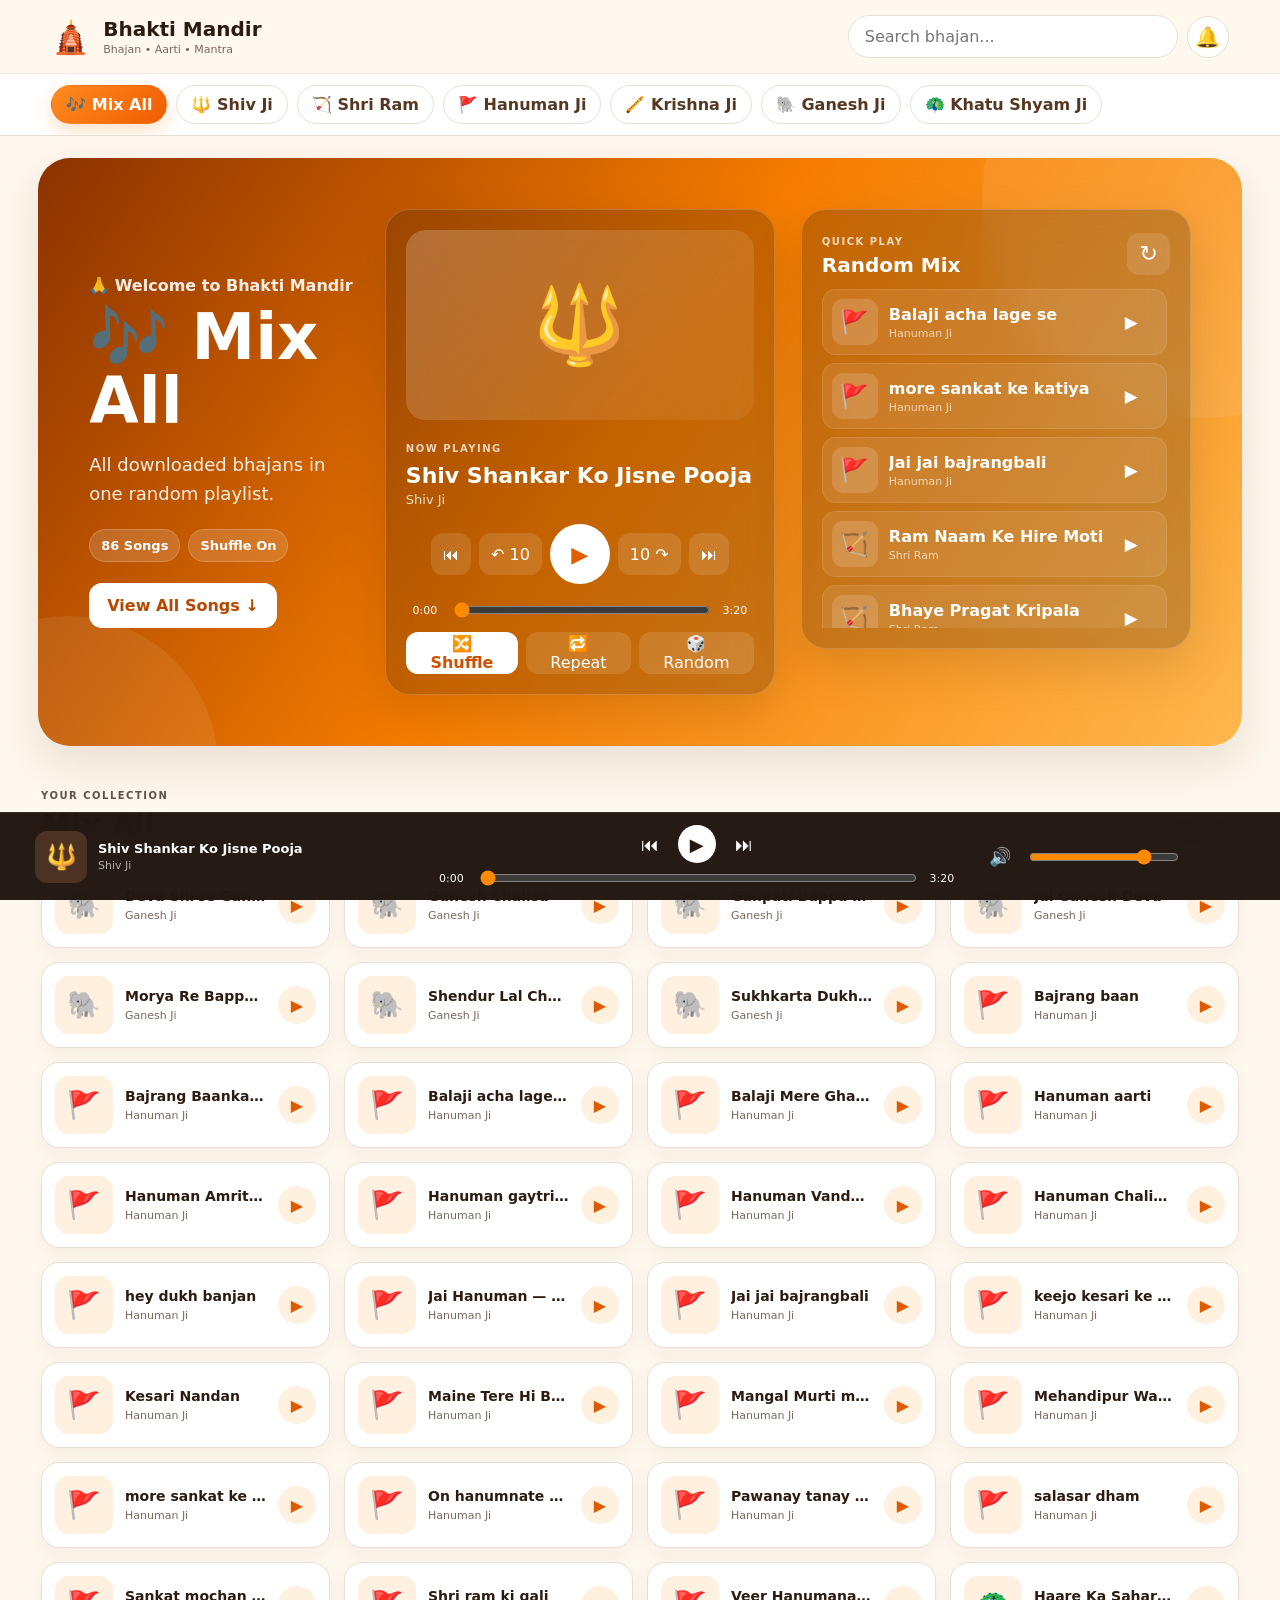
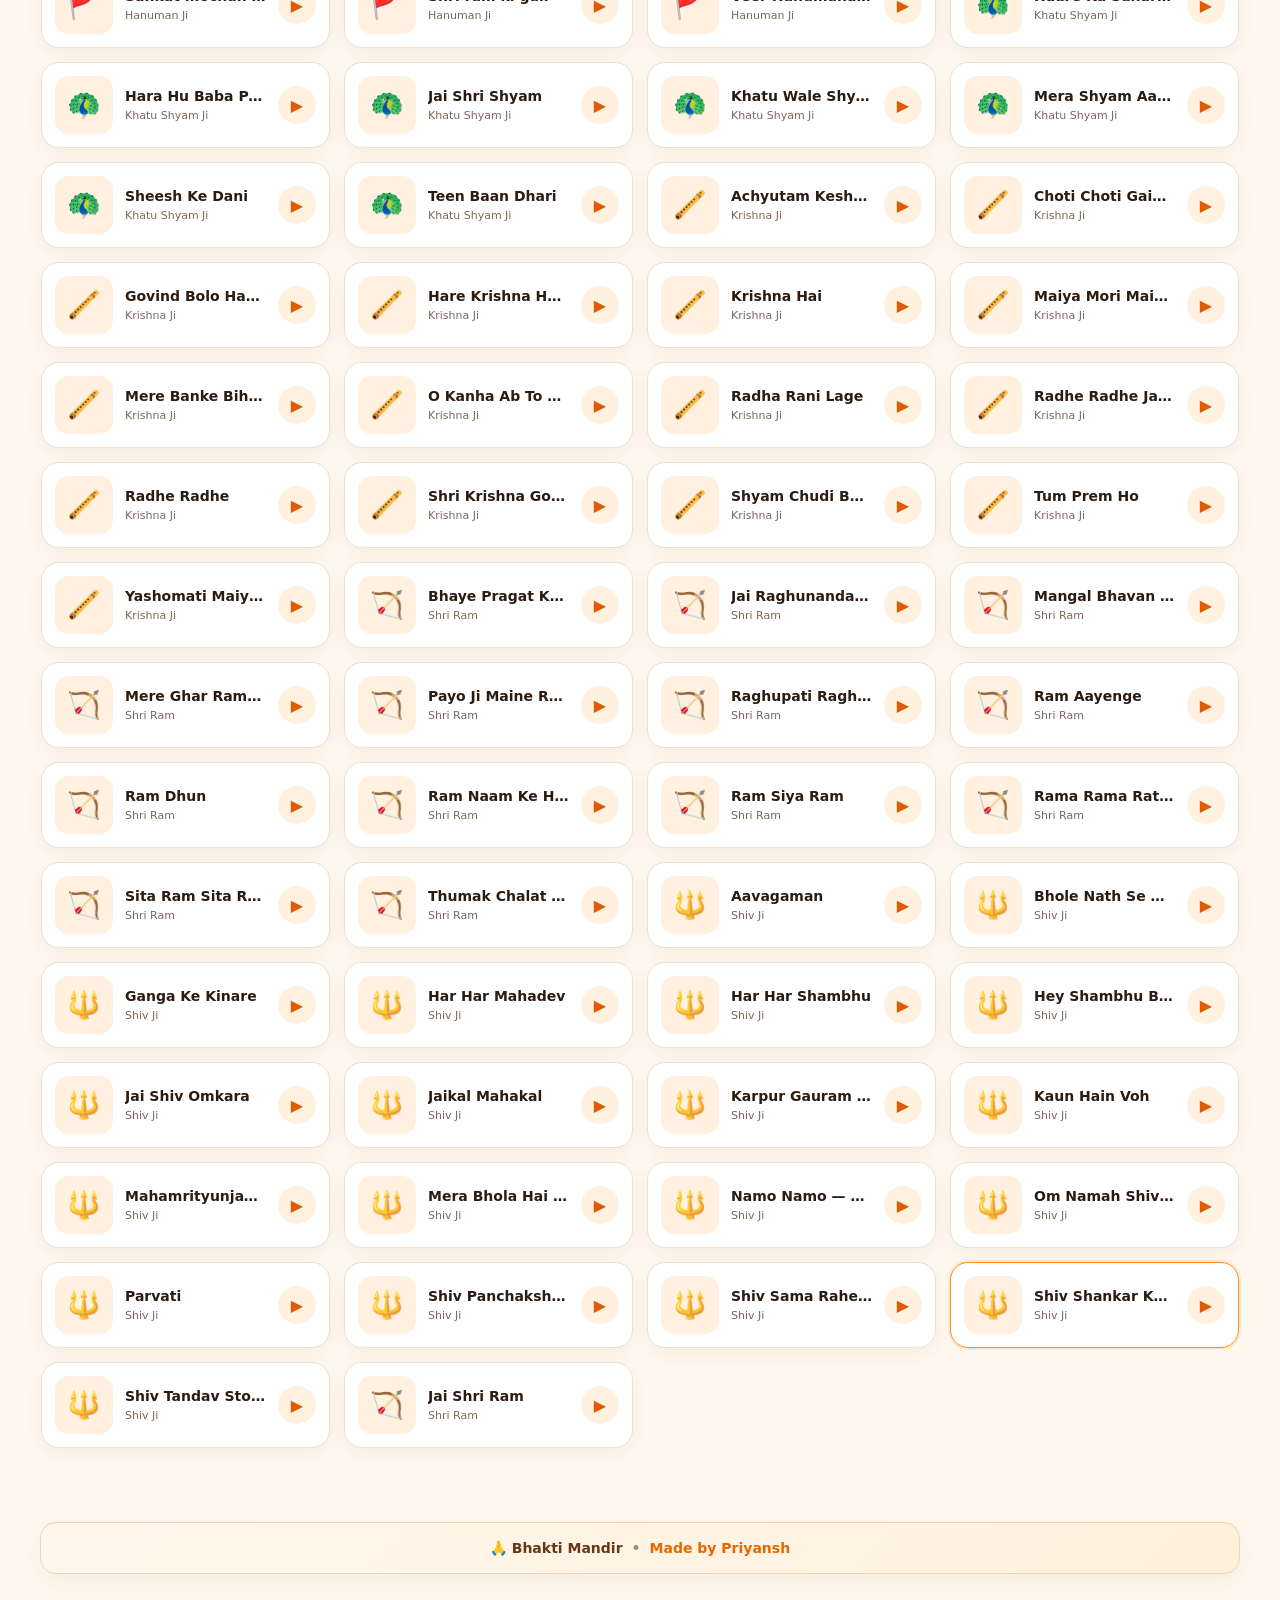
<file: index.htm>
<!DOCTYPE html>
<html lang="en">
<head>
  <meta charset="UTF-8">

  <meta
    name="viewport"
    content="width=device-width, initial-scale=1.0"
  >

  <meta name="theme-color" content="#f57c00">

  <title>Bhakti Mandir</title>

  <link rel="stylesheet" href="style.css">
</head>

<body>

  <!-- =========================
       HEADER
  ========================== -->

  <header class="header">

    <a
      href="#"
      class="brand"
      id="homeBrand"
    >

      <span class="brand-icon">🛕</span>

      <span>
        <strong>Bhakti Mandir</strong>
        <small>Bhajan • Aarti • Mantra</small>
      </span>

    </a>


    <div class="header-actions">

      <input
        id="searchInput"
        type="search"
        placeholder="Search bhajan..."
        autocomplete="off"
      >

      <button
        id="bellButton"
        class="icon-button"
        title="Temple Bell"
      >
        🔔
      </button>

    </div>

  </header>



  <!-- =========================
       GOD MENU
  ========================== -->

  <nav class="god-menu">

    <button
      class="god-btn active"
      data-god="mix"
    >
      🎶 Mix All
    </button>


    <button
      class="god-btn"
      data-god="shiv"
    >
      🔱 Shiv Ji
    </button>


    <button
      class="god-btn"
      data-god="ram"
    >
      🏹 Shri Ram
    </button>


    <button
      class="god-btn"
      data-god="hanuman"
    >
      🚩 Hanuman Ji
    </button>


    <button
      class="god-btn"
      data-god="krishna"
    >
      🪈 Krishna Ji
    </button>


    <button
      class="god-btn"
      data-god="ganesh"
    >
      🐘 Ganesh Ji
    </button>


    <button
      class="god-btn"
      data-god="shyam"
    >
      🦚 Khatu Shyam Ji
    </button>

  </nav>



  <!-- =========================
       MAIN
  ========================== -->

  <main>


    <!-- =========================
         HERO
    ========================== -->

    <section
      class="hero"
      id="hero"
    >


      <!-- LEFT -->

      <div class="hero-copy">

        <div
          class="eyebrow"
          id="heroGreeting"
        >
          🙏 Welcome to Bhakti Mandir
        </div>


        <h1 id="heroTitle">
          🎶 Mix All
        </h1>


        <p id="heroSubtitle">
          All downloaded bhajans in one random playlist.
        </p>


        <div class="hero-stats">

          <span id="sectionCount">
            0 Songs
          </span>

          <span id="shuffleStatus">
            Shuffle On
          </span>

        </div>


        <button
          class="primary-btn"
          id="viewAllSongsBtn"
        >
          View All Songs ↓
        </button>

      </div>



      <!-- CENTER PLAYER -->

      <div class="now-playing-card">


        <div
          class="large-cover"
          id="heroSongCover"
        >
          🎶
        </div>


        <div class="now-text">

          <small>NOW PLAYING</small>

          <h2 id="heroSongTitle">
            Choose a song
          </h2>

          <p id="heroSongArtist">
            Bhakti Mandir
          </p>

        </div>



        <div class="hero-controls">

          <button
            id="heroPrevBtn"
            title="Previous Song"
          >
            ⏮
          </button>


          <button
            id="back10Btn"
            title="Back 10 seconds"
          >
            ↶ 10
          </button>


          <button
            id="heroPlayBtn"
            class="main-play"
            title="Play / Pause"
          >
            ▶
          </button>


          <button
            id="forward10Btn"
            title="Forward 10 seconds"
          >
            10 ↷
          </button>


          <button
            id="heroNextBtn"
            title="Next Song"
          >
            ⏭
          </button>

        </div>



        <div class="progress-wrap">

          <span id="heroCurrentTime">
            0:00
          </span>


          <input
            id="heroProgress"
            type="range"
            min="0"
            max="100"
            value="0"
          >


          <span id="heroDuration">
            0:00
          </span>

        </div>



        <div class="secondary-controls">


          <button
            id="shuffleBtn"
            class="control-toggle active"
          >
            🔀 Shuffle
          </button>


          <button
            id="repeatBtn"
            class="control-toggle"
          >
            🔁 Repeat
          </button>


          <button id="randomBtn">
            🎲 Random
          </button>

        </div>

      </div>



      <!-- RIGHT QUICK PLAY -->

      <aside class="quick-panel">


        <div class="panel-heading">

          <div>

            <small>
              QUICK PLAY
            </small>

            <h3 id="quickListTitle">
              Random Mix
            </h3>

          </div>


          <button
            id="refreshQuickBtn"
            title="New random list"
          >
            ↻
          </button>

        </div>


        <div
          id="heroQuickList"
          class="quick-list"
        ></div>

      </aside>


    </section>



    <!-- =========================
         ALL SONGS
    ========================== -->

    <section
      class="songs-section"
      id="songsSection"
    >


      <div class="section-heading">

        <div>

          <small>
            YOUR COLLECTION
          </small>

          <h2 id="songSectionTitle">
            Mix All
          </h2>

        </div>


        <span id="songCount">
          0 songs
        </span>

      </div>



      <div
        id="songList"
        class="song-grid"
      ></div>


    </section>


  </main>



  <!-- =========================
       KEYBOARD GUIDE
  ========================== -->

 <div class="site-credit">
    <span>🙏 Bhakti Mandir</span>
    <span class="credit-dot">•</span>
    <span class="credit-name">Made by Priyansh</span>
</div>


  <!-- =========================
       BOTTOM PLAYER
  ========================== -->

  <footer class="bottom-player">


    <div class="bottom-song">


      <div
        class="bottom-cover"
        id="bottomCover"
      >
        🎶
      </div>


      <div>

        <strong id="bottomTitle">
          Choose a song
        </strong>

        <small id="bottomArtist">
          Bhakti Mandir
        </small>

      </div>


    </div>



    <div class="bottom-center">


      <div class="bottom-controls">

        <button
          id="previousBtn"
          title="Previous"
        >
          ⏮
        </button>


        <button
          id="bottomPlayBtn"
          class="bottom-main-play"
          title="Play / Pause"
        >
          ▶
        </button>


        <button
          id="nextBtn"
          title="Next"
        >
          ⏭
        </button>

      </div>



      <div class="bottom-progress-row">

        <span id="bottomCurrentTime">
          0:00
        </span>


        <input
          id="bottomProgress"
          type="range"
          min="0"
          max="100"
          value="0"
        >


        <span id="bottomDuration">
          0:00
        </span>

      </div>


    </div>



    <div class="volume-area">

      <button
        id="muteBtn"
        title="Mute"
      >
        🔊
      </button>


      <input
        id="volumeSlider"
        type="range"
        min="0"
        max="1"
        step="0.05"
        value="0.8"
      >

    </div>


  </footer>



  <audio
    id="audioPlayer"
    preload="metadata"
  ></audio>


  <script src="script.js"></script>

</body>
</html>
</file>
<file: style.css>
* {
    box-sizing: border-box;
}


:root {

    --bg: #fff8ee;

    --card: #ffffff;

    --text: #2c1b10;

    --muted: #7b675b;

    --orange: #f57c00;

    --line: #eadfd4;

    --shadow:
        0 18px 45px rgba(76, 45, 20, 0.12);

}



html {

    scroll-behavior: smooth;

}



body {

    margin: 0;

    font-family:
        Inter,
        system-ui,
        -apple-system,
        Segoe UI,
        Roboto,
        Arial,
        sans-serif;

    background: var(--bg);

    color: var(--text);

    padding-bottom: 108px;

}



button,
input {

    font: inherit;

}



button {

    cursor: pointer;

}



/* ========================
   HEADER
======================== */

.header {

    min-height: 74px;

    padding:
        12px
        clamp(16px, 4vw, 54px);

    display: flex;

    align-items: center;

    justify-content: space-between;

    gap: 16px;

    position: sticky;

    top: 0;

    z-index: 100;

    background:
        rgba(255, 248, 238, 0.94);

    backdrop-filter: blur(18px);

    border-bottom:
        1px solid
        rgba(120, 80, 45, 0.09);

}



.brand {

    text-decoration: none;

    color: inherit;

    display: flex;

    align-items: center;

    gap: 12px;

}



.brand-icon {

    font-size: 32px;

}



.brand strong {

    display: block;

    font-size: 20px;

}



.brand small {

    display: block;

    color: var(--muted);

    font-size: 11px;

    margin-top: 2px;

}



.header-actions {

    display: flex;

    gap: 9px;

    align-items: center;

}



#searchInput {

    width: min(330px, 38vw);

    border:
        1px solid
        var(--line);

    background: white;

    border-radius: 999px;

    padding: 11px 16px;

    outline: none;

}



#searchInput:focus {

    border-color: #ff9b31;

    box-shadow:
        0 0 0 3px
        rgba(245, 124, 0, 0.12);

}



.icon-button {

    width: 42px;

    height: 42px;

    border-radius: 50%;

    border:
        1px solid
        var(--line);

    background: white;

    font-size: 20px;

}



.icon-button.ringing {

    animation:
        ring 0.55s ease;

}



@keyframes ring {

    0%,
    100% {
        transform: rotate(0);
    }

    25% {
        transform: rotate(18deg);
    }

    50% {
        transform: rotate(-18deg);
    }

    75% {
        transform: rotate(12deg);
    }

}



/* ========================
   GOD MENU
======================== */

.god-menu {

    position: sticky;

    top: 74px;

    z-index: 90;

    display: flex;

    gap: 9px;

    overflow-x: auto;

    padding:
        11px
        clamp(16px, 4vw, 54px);

    background: white;

    border-bottom:
        1px solid
        var(--line);

    scrollbar-width: none;

}



.god-menu::-webkit-scrollbar {

    display: none;

}



.god-btn {

    white-space: nowrap;

    border:
        1px solid
        var(--line);

    background: white;

    color: #563822;

    padding: 9px 14px;

    border-radius: 999px;

    font-weight: 700;

}



.god-btn:hover,
.god-btn.active {

    background:
        linear-gradient(
            135deg,
            #ff8b22,
            #f05d00
        );

    color: white;

    border-color: transparent;

    box-shadow:
        0 7px 18px
        rgba(245, 124, 0, 0.23);

}



/* ========================
   MAIN
======================== */

main {

    width: min(1450px, 100%);

    margin: auto;

    padding:
        22px
        clamp(14px, 3vw, 38px)
        30px;

}



/* ========================
   HERO
======================== */

.hero {

    min-height: 540px;

    border-radius: 32px;

    padding:
        clamp(22px, 4vw, 52px);

    display: grid;

    grid-template-columns:
        minmax(0, 1fr)
        minmax(320px, 390px)
        minmax(300px, 390px);

    gap: 26px;

    align-items: center;

    color: white;

    background:
        linear-gradient(
            125deg,
            #8b3200,
            #f57c00 48%,
            #ffb74d
        );

    box-shadow: var(--shadow);

    overflow: hidden;

    position: relative;

}



.hero::before,
.hero::after {

    content: "";

    position: absolute;

    border-radius: 50%;

    background:
        rgba(255, 255, 255, 0.08);

    pointer-events: none;

}



.hero::before {

    width: 440px;

    height: 440px;

    right: -180px;

    top: -180px;

}



.hero::after {

    width: 300px;

    height: 300px;

    left: -120px;

    bottom: -170px;

}



.hero > * {

    position: relative;

    z-index: 1;

}



.eyebrow {

    font-weight: 800;

    opacity: 0.9;

    margin-bottom: 10px;

}



.hero-copy h1 {

    font-size:
        clamp(38px, 5vw, 72px);

    line-height: 1;

    margin:
        0 0 17px;

}



.hero-copy p {

    max-width: 580px;

    font-size: 18px;

    line-height: 1.6;

    opacity: 0.9;

}



.hero-stats {

    display: flex;

    gap: 8px;

    flex-wrap: wrap;

    margin: 21px 0;

}



.hero-stats span {

    background:
        rgba(255, 255, 255, 0.15);

    border:
        1px solid
        rgba(255, 255, 255, 0.19);

    padding:
        8px 11px;

    border-radius: 999px;

    font-size: 13px;

    font-weight: 700;

}



.primary-btn {

    border: 0;

    border-radius: 13px;

    background: white;

    color: #b74800;

    font-weight: 800;

    padding:
        13px 18px;

}



/* ========================
   PLAYER CARDS
======================== */

.now-playing-card,
.quick-panel {

    border:
        1px solid
        rgba(255, 255, 255, 0.18);

    background:
        rgba(25, 11, 3, 0.22);

    backdrop-filter:
        blur(18px);

    border-radius: 25px;

    padding: 20px;

    box-shadow:
        0 18px 50px
        rgba(0, 0, 0, 0.12);

}



.large-cover {

    height: 190px;

    border-radius: 20px;

    display: grid;

    place-items: center;

    font-size: 76px;

    background:
        linear-gradient(
            135deg,
            rgba(255,255,255,0.22),
            rgba(255,255,255,0.05)
        );

    margin-bottom: 17px;

}



.now-text small,
.panel-heading small,
.section-heading small {

    font-size: 10px;

    letter-spacing: 1.5px;

    font-weight: 900;

    opacity: 0.75;

}



.now-text h2 {

    font-size: 22px;

    margin:
        7px 0 4px;

    white-space: nowrap;

    overflow: hidden;

    text-overflow: ellipsis;

}



.now-text p {

    font-size: 13px;

    margin:
        0 0 17px;

    opacity: 0.8;

    white-space: nowrap;

    overflow: hidden;

    text-overflow: ellipsis;

}



.hero-controls,
.secondary-controls {

    display: flex;

    align-items: center;

    justify-content: center;

    gap: 8px;

}



.hero-controls button,
.secondary-controls button,
.panel-heading button {

    border: 0;

    color: white;

    background:
        rgba(255,255,255,0.12);

    border-radius: 12px;

    min-height: 42px;

    padding:
        0 12px;

}



.hero-controls button:hover,
.secondary-controls button:hover {

    background:
        rgba(255,255,255,0.22);

}



.hero-controls .main-play {

    width: 60px;

    height: 60px;

    border-radius: 50%;

    font-size: 22px;

    background: white;

    color: #e25c00;

}



.progress-wrap,
.bottom-progress-row {

    display: grid;

    grid-template-columns:
        38px
        1fr
        38px;

    align-items: center;

    gap: 8px;

    margin:
        16px 0 12px;

}



.progress-wrap span,
.bottom-progress-row span {

    font-size: 11px;

    text-align: center;

}



input[type="range"] {

    accent-color: #ff8a00;

    width: 100%;

}



.control-toggle.active {

    background:
        white !important;

    color:
        #cf5000 !important;

    font-weight: 800;

}



/* ========================
   QUICK LIST
======================== */

.quick-panel {

    align-self: stretch;

    max-height: 440px;

    display: flex;

    flex-direction: column;

}



.panel-heading {

    display: flex;

    align-items: center;

    justify-content: space-between;

    margin-bottom: 12px;

}



.panel-heading h3 {

    margin:
        4px 0 0;

    font-size: 20px;

}



.panel-heading button {

    font-size: 22px;

}



.quick-list {

    overflow: auto;

    padding-right: 3px;

}



.quick-item {

    width: 100%;

    display: grid;

    grid-template-columns:
        46px 1fr 32px;

    gap: 11px;

    align-items: center;

    color: white;

    background:
        rgba(255,255,255,0.09);

    border:
        1px solid
        rgba(255,255,255,0.11);

    border-radius: 14px;

    padding: 9px;

    margin-bottom: 8px;

    text-align: left;

}



.quick-item:hover,
.quick-item.active {

    background:
        rgba(255,255,255,0.20);

}



.quick-icon {

    width: 46px;

    height: 46px;

    border-radius: 11px;

    display: grid;

    place-items: center;

    background:
        rgba(255,255,255,0.15);

    font-size: 23px;

}



.quick-info {

    min-width: 0;

}



.quick-info strong,
.quick-info small {

    display: block;

    white-space: nowrap;

    overflow: hidden;

    text-overflow: ellipsis;

}



.quick-info small {

    font-size: 11px;

    opacity: 0.68;

    margin-top: 3px;

}



.quick-play {

    font-size: 17px;

}



/* ========================
   SONG COLLECTION
======================== */

.songs-section {

    padding:
        38px 3px 16px;

}



.section-heading {

    display: flex;

    justify-content: space-between;

    align-items: end;

    gap: 15px;

    margin-bottom: 19px;

}



.section-heading h2 {

    font-size: 30px;

    margin:
        5px 0 0;

}



.section-heading span {

    color: var(--muted);

    font-weight: 700;

}



.song-grid {

    display: grid;

    grid-template-columns:
        repeat(
            4,
            minmax(0, 1fr)
        );

    gap: 14px;

}



.song-card {

    background: white;

    border:
        1px solid
        var(--line);

    border-radius: 18px;

    padding: 13px;

    display: grid;

    grid-template-columns:
        58px 1fr 38px;

    gap: 12px;

    align-items: center;

    box-shadow:
        0 7px 20px
        rgba(57,34,16,0.05);

    transition:
        0.18s ease;

}



.song-card:hover {

    transform:
        translateY(-2px);

    box-shadow:
        0 12px 28px
        rgba(57,34,16,0.1);

}



.song-card.active {

    border-color:
        #ff8b20;

    box-shadow:
        0 0 0 2px
        rgba(245,124,0,0.12);

}



.song-cover {

    width: 58px;

    height: 58px;

    border-radius: 14px;

    display: grid;

    place-items: center;

    font-size: 27px;

    background:
        #fff0df;

}



.song-meta {

    min-width: 0;

}



.song-meta strong,
.song-meta small {

    display: block;

    white-space: nowrap;

    overflow: hidden;

    text-overflow: ellipsis;

}



.song-meta strong {

    font-size: 14px;

}



.song-meta small {

    color: var(--muted);

    margin-top: 5px;

    font-size: 11px;

}



.card-play {

    width: 38px;

    height: 38px;

    border: 0;

    border-radius: 50%;

    background:
        #fff1df;

    color:
        #df5b00;

    font-weight: 900;

}



.empty-message {

    grid-column:
        1 / -1;

    background: white;

    border:
        1px dashed
        var(--line);

    border-radius: 18px;

    padding: 35px;

    text-align: center;

    color: var(--muted);

}



/* ========================
   KEYBOARD GUIDE
======================== */

.keyboard-help {

    width:
        min(
            1180px,
            calc(100% - 28px)
        );

    margin:
        0 auto 22px;

    padding:
        11px 15px;

    background:
        #fff3e5;

    border:
        1px solid
        #f2dcc3;

    border-radius: 12px;

    color:
        #76543d;

    font-size: 12px;

    text-align: center;

}



/* ========================
   BOTTOM PLAYER
======================== */

.bottom-player {

    position: fixed;

    left: 0;

    right: 0;

    bottom: 0;

    z-index: 200;

    min-height: 88px;

    padding:
        10px
        clamp(12px, 3vw, 35px);

    display: grid;

    grid-template-columns:
        minmax(190px, 1fr)
        minmax(330px, 1.4fr)
        minmax(180px, 0.7fr);

    gap: 20px;

    align-items: center;

    background:
        rgba(30,19,13,0.97);

    color: white;

    border-top:
        1px solid
        rgba(255,255,255,0.08);

    backdrop-filter:
        blur(18px);

}



.bottom-song {

    display: flex;

    align-items: center;

    gap: 11px;

    min-width: 0;

}



.bottom-cover {

    width: 52px;

    height: 52px;

    border-radius: 12px;

    background:
        #4c3223;

    display: grid;

    place-items: center;

    font-size: 25px;

    flex:
        0 0 auto;

}



.bottom-song div:last-child {

    min-width: 0;

}



.bottom-song strong,
.bottom-song small {

    display: block;

    white-space: nowrap;

    overflow: hidden;

    text-overflow: ellipsis;

}



.bottom-song strong {

    font-size: 13px;

}



.bottom-song small {

    font-size: 11px;

    opacity: 0.65;

    margin-top: 3px;

}



.bottom-controls {

    display: flex;

    justify-content: center;

    gap: 9px;

}



.bottom-controls button,
.volume-area button {

    border: 0;

    background: transparent;

    color: white;

    font-size: 18px;

    min-width: 38px;

    height: 38px;

    border-radius: 50%;

}



.bottom-controls button:hover,
.volume-area button:hover {

    background:
        rgba(255,255,255,0.1);

}



.bottom-main-play {

    background:
        white !important;

    color:
        #26170f !important;

}



.bottom-progress-row {

    margin:
        5px 0 0;

}



.volume-area {

    display: flex;

    align-items: center;

    gap: 8px;

}



.volume-area input {

    max-width: 150px;

}



/* ========================
   RESPONSIVE
======================== */

@media (max-width: 1180px) {

    .hero {

        grid-template-columns:
            1fr 370px;

    }


    .hero-copy {

        grid-column:
            1 / -1;

    }


    .song-grid {

        grid-template-columns:
            repeat(
                3,
                minmax(0,1fr)
            );

    }

}



@media (max-width: 820px) {

    body {

        padding-bottom:
            150px;

    }


    .header {

        align-items:
            flex-start;

    }


    .header-actions {

        flex: 1;

        justify-content:
            flex-end;

    }


    #searchInput {

        width:
            min(
                250px,
                46vw
            );

    }


    .hero {

        grid-template-columns:
            1fr;

        padding:
            22px;

        border-radius:
            24px;

        min-height:
            unset;

    }


    .hero-copy {

        grid-column:
            auto;

    }


    .quick-panel {

        max-height:
            none;

    }


    .song-grid {

        grid-template-columns:
            repeat(
                2,
                minmax(0,1fr)
            );

    }


    .bottom-player {

        grid-template-columns:
            1fr 1.25fr;

        gap:
            10px;

    }


    .volume-area {

        display: none;

    }

}



@media (max-width: 560px) {

    body {

        padding-bottom:
            174px;

    }


    .header {

        padding:
            10px 12px;

        flex-wrap:
            wrap;

    }


    .brand small {

        display:
            none;

    }


    .brand strong {

        font-size:
            17px;

    }


    .brand-icon {

        font-size:
            27px;

    }


    .header-actions {

        width:
            100%;

        flex-basis:
            100%;

    }


    #searchInput {

        width:
            100%;

    }


    .god-menu {

        top:
            114px;

        padding:
            9px 12px;

    }


    main {

        padding:
            12px 10px 20px;

    }


    .hero {

        padding:
            17px;

        border-radius:
            20px;

        gap:
            16px;

    }


    .hero-copy h1 {

        font-size:
            38px;

    }


    .hero-copy p {

        font-size:
            15px;

    }


    .large-cover {

        height:
            150px;

        font-size:
            60px;

    }


    .hero-controls {

        gap:
            5px;

    }


    .hero-controls button {

        padding:
            0 8px;

    }


    .secondary-controls {

        flex-wrap:
            wrap;

    }


    .song-grid {

        grid-template-columns:
            1fr;

    }


    .section-heading h2 {

        font-size:
            25px;

    }


    .keyboard-help {

        display:
            none;

    }


    .bottom-player {

        min-height:
            150px;

        grid-template-columns:
            1fr;

        padding:
            9px 12px;

        gap:
            5px;

    }


    .bottom-song {

        justify-content:
            center;

    }


    .bottom-center {

        width:
            100%;

    }

}
/* ================================
   WEBSITE CREDIT
================================ */

.site-credit {
    width: calc(100% - 80px);
    max-width: 1400px;
    min-height: 52px;

    margin: 28px auto 105px;
    padding: 12px 24px;

    display: flex;
    align-items: center;
    justify-content: center;
    gap: 9px;

    box-sizing: border-box;

    background: linear-gradient(
        135deg,
        #fff7ec,
        #fff0dc
    );

    border: 1px solid #f2d4b4;
    border-radius: 16px;

    box-shadow:
        0 8px 25px rgba(107, 55, 17, 0.06);

    color: #653814;

    font-family: inherit;
    font-size: 14px;
    font-weight: 600;

    text-align: center;
}

.site-credit .credit-dot {
    opacity: 0.55;
}

.site-credit .credit-name {
    color: #e86600;
    font-weight: 800;
}

@media (max-width: 768px) {

    .site-credit {
        width: calc(100% - 28px);
        margin: 22px auto 100px;
        padding: 11px 14px;

        font-size: 13px;
        border-radius: 13px;
    }

}

@media (max-width: 480px) {

    .site-credit {
        gap: 6px;
        font-size: 12px;
    }

}
</file>
